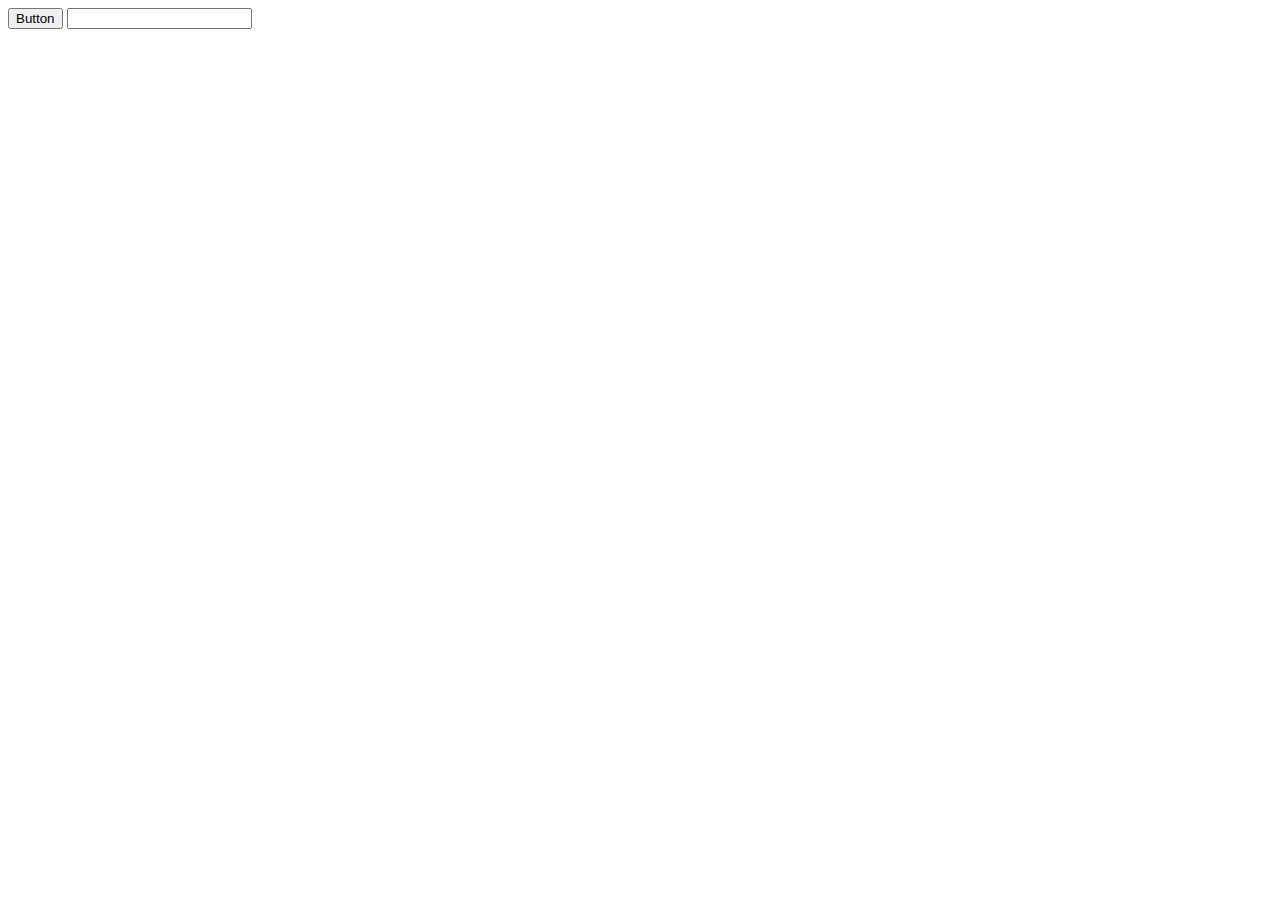
<file: dom/index.html>
<!DOCTYPE html>
<html lang="en">
<head>
    <meta charset="UTF-8">
    <meta name="viewport" content="width=device-width, initial-scale=1.0">
    <title>Document</title>
</head>
<body>
    
    <!-- <h1 id="id">Heloo world </h1>
    <p class="lorem">Lorem ipsum dolor sit, amet consectetur adipisicing elit. Aperiam, molestias iste officia corporis facere dolor libero, tempore aut quos doloribus numquam id? Sed repellat enim ipsum quo mollitia, sunt sint!</p>
    <p class="lorem">Lorem ipsum dolor sit, amet consectetur adipisicing elit. Aperiam, molestias iste officia corporis facere dolor libero, tempore aut quos doloribus numquam id? Sed repellat enim ipsum quo mollitia, sunt sint!</p> -->
    <button id="button">Button</button>
    <input type="text" id="input" >
    <p id="para"></p>

    <script src="./task.js"></script>
</body>
</html>
</file>
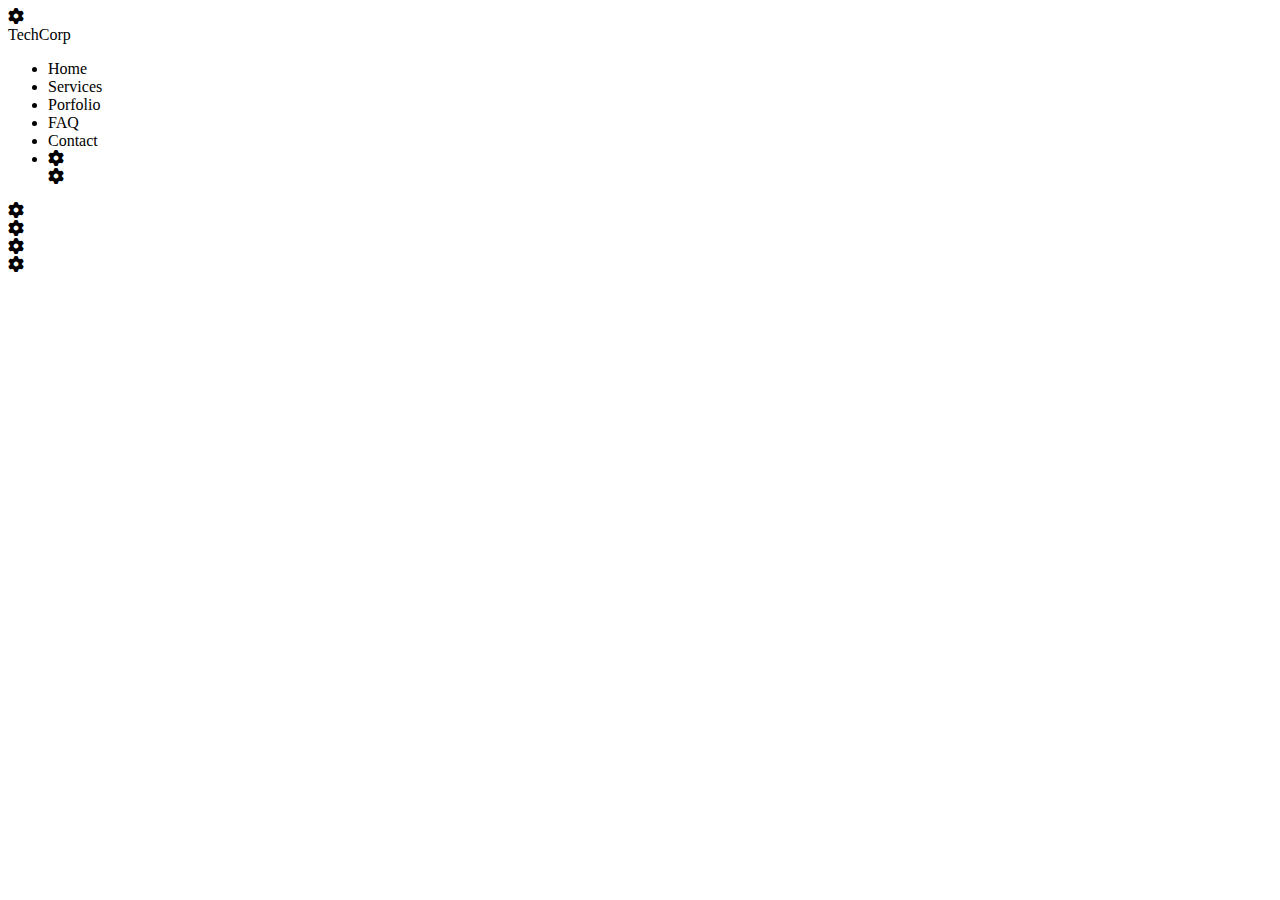
<file: Practice/indec.html>
<!DOCTYPE html>
<html lang="en">
<head>
    <meta charset="UTF-8">
    <meta name="viewport" content="width=device-width, initial-scale=1.0">
    <title>TechCorp</title>
    <link rel="stylesheet" href="https://cdnjs.cloudflare.com/ajax/libs/font-awesome/6.7.2/css/all.min.css" integrity="sha512-Evv84Mr4kqVGRNSgIGL/F/aIDqQb7xQ2vcrdIwxfjThSH8CSR7PBEakCr51Ck+w+/U6swU2Im1vVX0SVk9ABhg==" crossorigin="anonymous" referrerpolicy="no-referrer" />
</head>
<body>
<header>
    <div class="navbar">
        <div class="left">
            <div class="logo"><i class="fa-solid fa-gear"></i></div>
            <div class="text">TechCorp</div>
        </div>

        <div class="right">
            <ul>
                <li>Home</li>
                <li>Services</li>
                <li>Porfolio</li>
                <li>FAQ</li>
                <li>Contact</li>
                <li><i class="fa-solid fa-gear"></li>
            </ul>
        </div>
    </div>
</header>
    
</body>
</html>
</file>
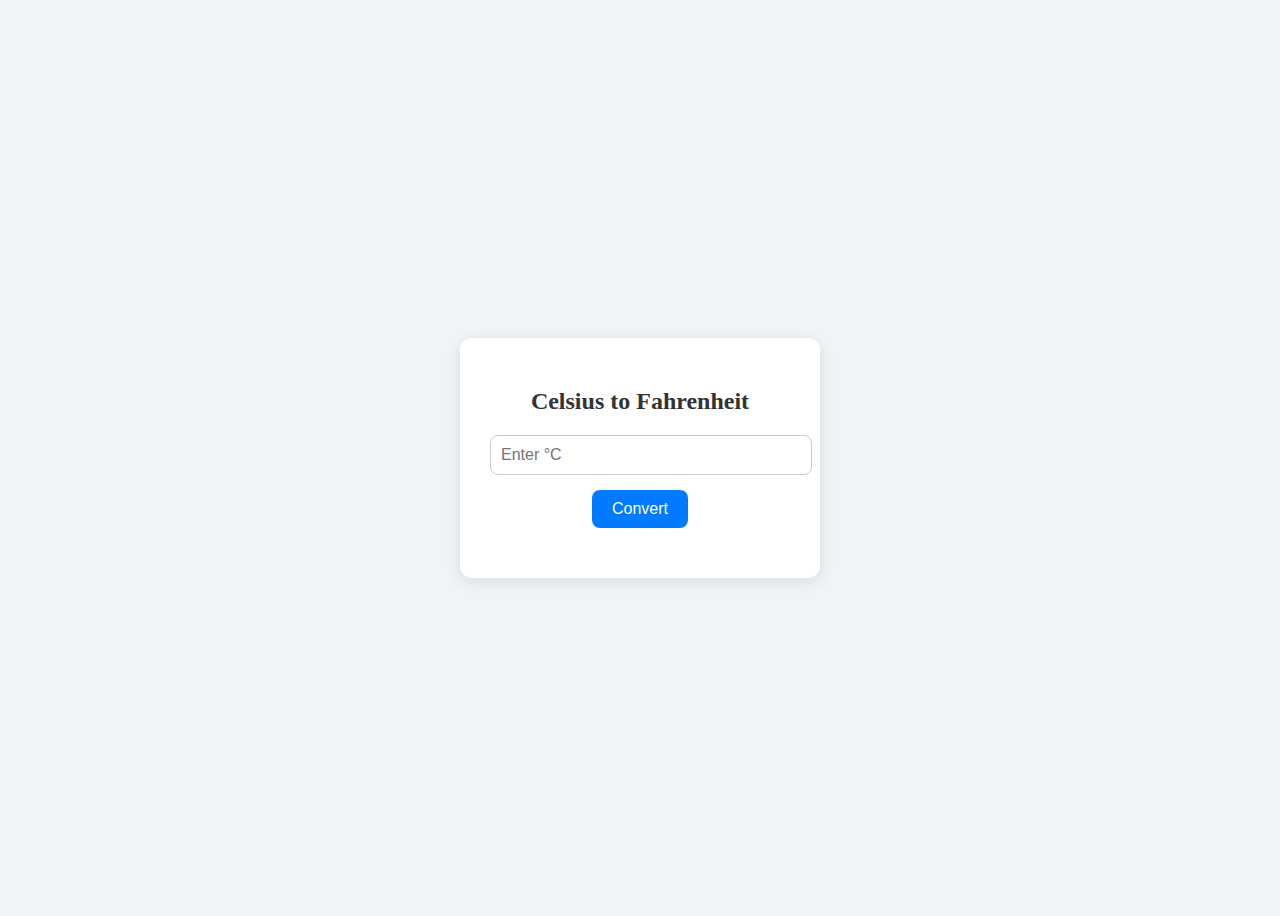
<file: TASKS/valid-Form.html>
<!-- <!DOCTYPE html>
<html lang="en">
<head>
  <meta charset="UTF-8">
  <title>Image Gallery</title>
  <style>


.container{
    width: 100%;
    background-color: #fafafa;
    align-items: center;
    display: flex;
    justify-content: center;
    flex-direction: column;
}
    .main-img {
      width: 400px;
      height: 250px;
      object-fit: cover;
      border: 2px solid #555;
      margin-bottom: 10px;
    }
    .thumbnails img {
      width: 70px;
      height: 50px;
      margin-right: 10px;
      cursor: pointer;
      border: 2px solid transparent;
    }
    .thumbnails img:hover {
      border-color: blue;
    }
  </style>
</head>
<body>

    <div class="container">

        <h2> Image Gallery</h2>
        <img id="mainImage" class="main-img" src="https://media.istockphoto.com/id/1452604857/photo/businessman-touching-the-brain-working-of-artificial-intelligence-automation-predictive.jpg?s=612x612&w=0&k=20&c=GkAOxzduJbUKpS2-LX_l6jSKtyhdKlnPMo2ito4xpR4=" alt="Main Image">


      
        <div class="thumbnails">
          <img src="https://cdn.mos.cms.futurecdn.net/VFLt5vHV7aCoLrLGjP9Qwm-1200-80.jpg" onclick="changeImage(this.src)">
          <img src="https://encrypted-tbn0.gstatic.com/images?q=tbn:ANd9GcQ6grLVXJ8urLdHBRlAgUfovtkNTQ75URfRQg&s" onclick="changeImage(this.src)">
          <img src="https://cdn.prod.website-files.com/66bd891868915070097476ed/66f952a229dfadef4a372861_ai-generated-8540920_1280.jpg" onclick="changeImage(this.src)">
        </div>

    </div>
    
  

  <script>

    function changeImage(imglocation) {
      const mainImage = document.getElementById('mainImage');
      mainImage.src = imglocation;
    }




  </script>

</body>
</html> -->


<!DOCTYPE html>
<html lang="en">
<head>
  <meta charset="UTF-8">
  <title>Temperature Converter</title>
  <style>
    body {
      background: #f0f4f8;
      display: flex;
      justify-content: center;
      align-items: center;
      height: 100vh;
    }

    .converter-box {
      background: white;
      padding: 30px;
      border-radius: 12px;
      box-shadow: 0 4px 15px rgba(0,0,0,0.1);
      text-align: center;
      max-width: 300px;
      width: 100%;
    }

    h2 {
      margin-bottom: 20px;
      color: #333;
    }

    input[type="number"] {
      width: 100%;
      padding: 10px;
      margin-bottom: 15px;
      border: 1px solid #ccc;
      border-radius: 8px;
      font-size: 1em;
    }

    button {
      padding: 10px 20px;
      background-color: #007bff;
      border: none;
      color: white;
      border-radius: 8px;
      font-size: 1em;
      cursor: pointer;
    }

    button:hover {
      background-color: #0056b3;
    }

    .result {
      margin-top: 20px;
      font-size: 1.2em;
      color: #333;
    }
  </style>
</head>
<body>



  <div class="converter-box">
    <h2>Celsius to Fahrenheit</h2>
    <input type="number" id="celsiusInput" placeholder="Enter °C" />
    <button onclick="convertToF()">Convert</button>
    <div class="result" id="resultText"></div>
  </div>

  <script>
    function convertToF() {
       celcius_value =  document.getElementById('celsiusInput')
      const celsius = parseFloat(celcius_value.value);
      const resultDiv = document.getElementById('resultText');

      if (celsius === NaN) {
        resultDiv.textContent = "❌ Please enter a valid number.";
      } else {

        const fahrenheit = (celsius * 9/5) + 32;
        
        resultDiv.textContent = `${celsius}°C = ${fahrenheit}°F`;
      }
    }
  </script>

</body>
</html>
</file>
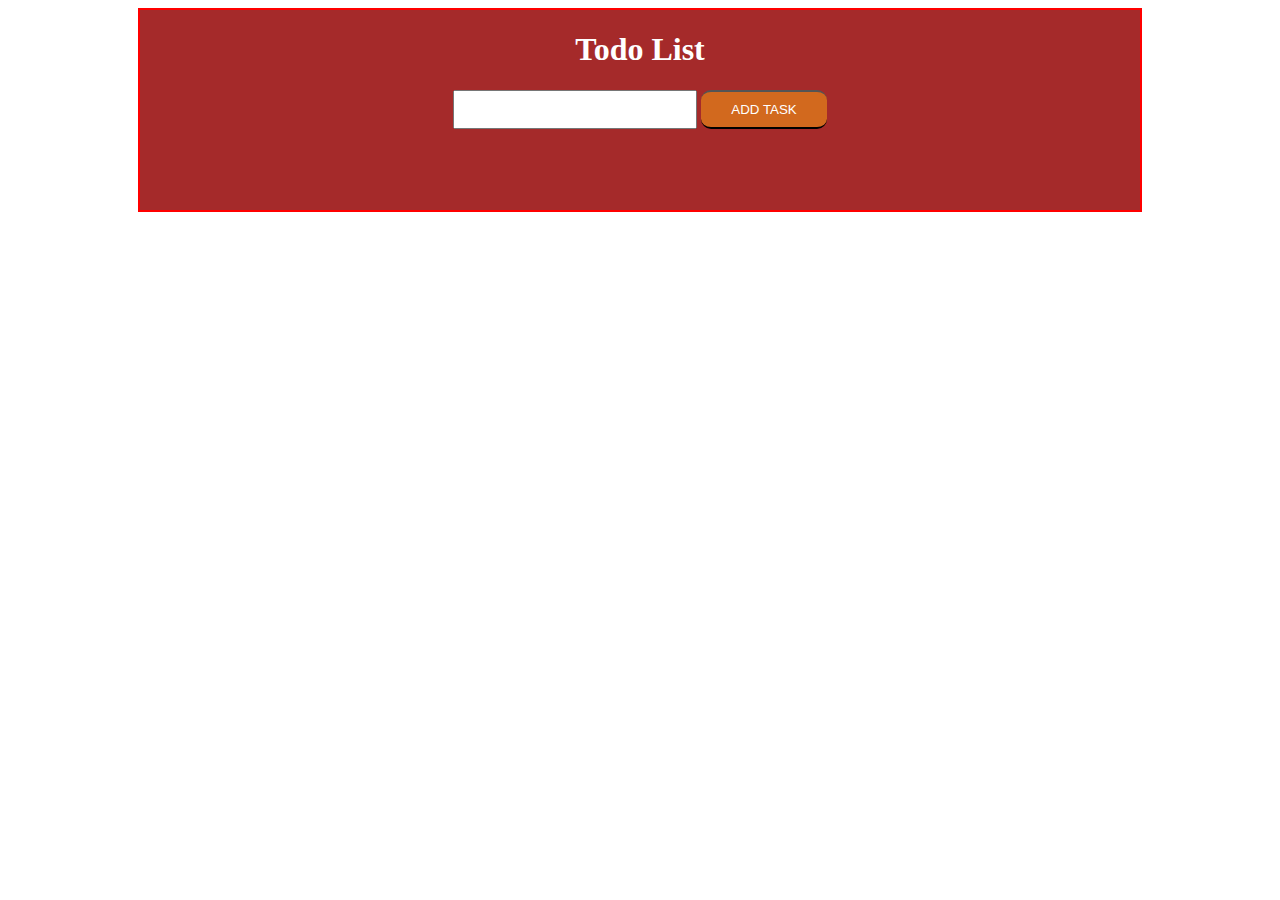
<file: todolist/todo.html>
<!DOCTYPE html>
<html lang="en">
<head>
    <meta charset="UTF-8">
    <meta name="viewport" content="width=device-width, initial-scale=1.0">
    <title>todolist</title>
    <link rel="stylesheet" href="./todo.css">
</head>
<body>
    

    <div class="container">
        <h1>Todo List</h1>
        <div class="flexx">
            <input type="text"  class="input" id="input">
            <button id="btn" class="btn">ADD TASK</button>
        </div>
       <p  style="font-size: 20px;" class="newtask" id="newtask"></p>
    </div>


    <script src="./todo.js"></script>
</body>
</html>
</file>
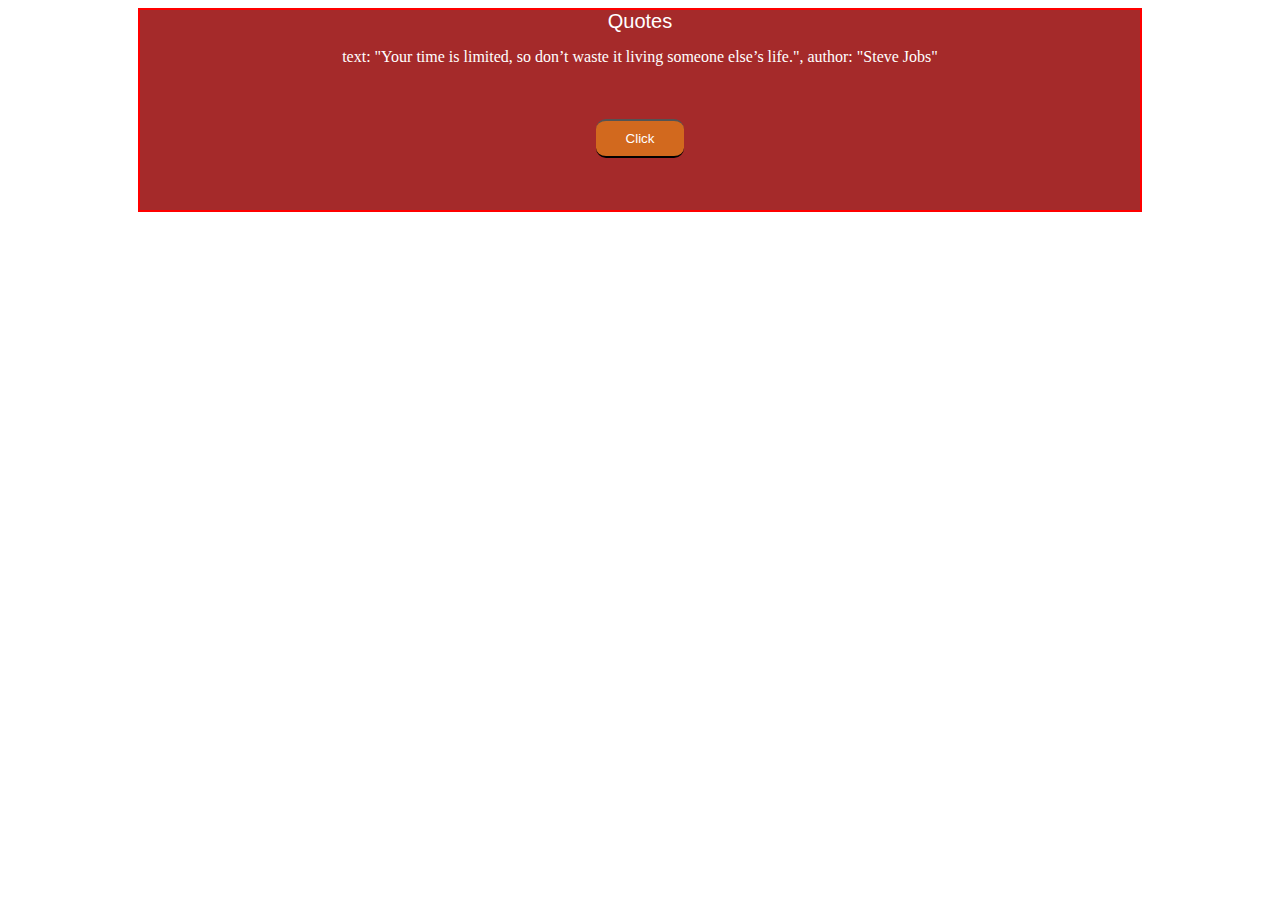
<file: Quote/quote/quote.html>
<!DOCTYPE html>
<html lang="en">
<head>
    <meta charset="UTF-8">
    <meta name="viewport" content="width=device-width, initial-scale=1.0">
    <title>Document</title>
    <link rel="stylesheet" href="./style.css">
</head>
<body>
    <div class="container">


        <div id="head" class="quote">Quotes</div>
        <div  id="quote" class="quote1"> text: "Your time is limited, so don’t waste it living someone else’s life.", author: "Steve Jobs" </div>
        <button id="btn" class="btn">Click</button>
    


    </div>
   


    <script src="./quote.js"></script>
</body>
</html>
</file>
<file: todolist/todo.css>
.container{
    width: 1000px;
    height: 200px;
    margin: auto;
    padding: auto;
    color: white;
    background-color: brown;
    border: 2px solid red;
    display: flex;
    flex-direction: column;
    align-items: center;
}
.quote{
    font-size: 20px;
    font-family: sans-serif;
    text-align: center;
    color: white;
    margin-bottom: 15px;
}


.btn{
    margin: auto;
    padding: 10px 30px;
    background-color: chocolate;
    color: white;
    border-inline: none;
    border-radius: 10px;
}


.input{
    padding: 10px 20px;
    width: 200px;
    outline: none;

}
</file>
<file: Quote/quote/style.css>
.container{
    width: 1000px;
    height: 200px;
    margin: auto;
    padding: auto;
    color: white;
    background-color: brown;
    border: 2px solid red;
    display: flex;
    flex-direction: column;
    align-items: center;
}
.quote{
    font-size: 20px;
    font-family: sans-serif;
    text-align: center;
    color: white;
    margin-bottom: 15px;
}


.btn{
    margin: auto;
    padding: 10px 30px;
    background-color: chocolate;
    color: white;
    border-inline: none;
    border-radius: 10px;
}
</file>
